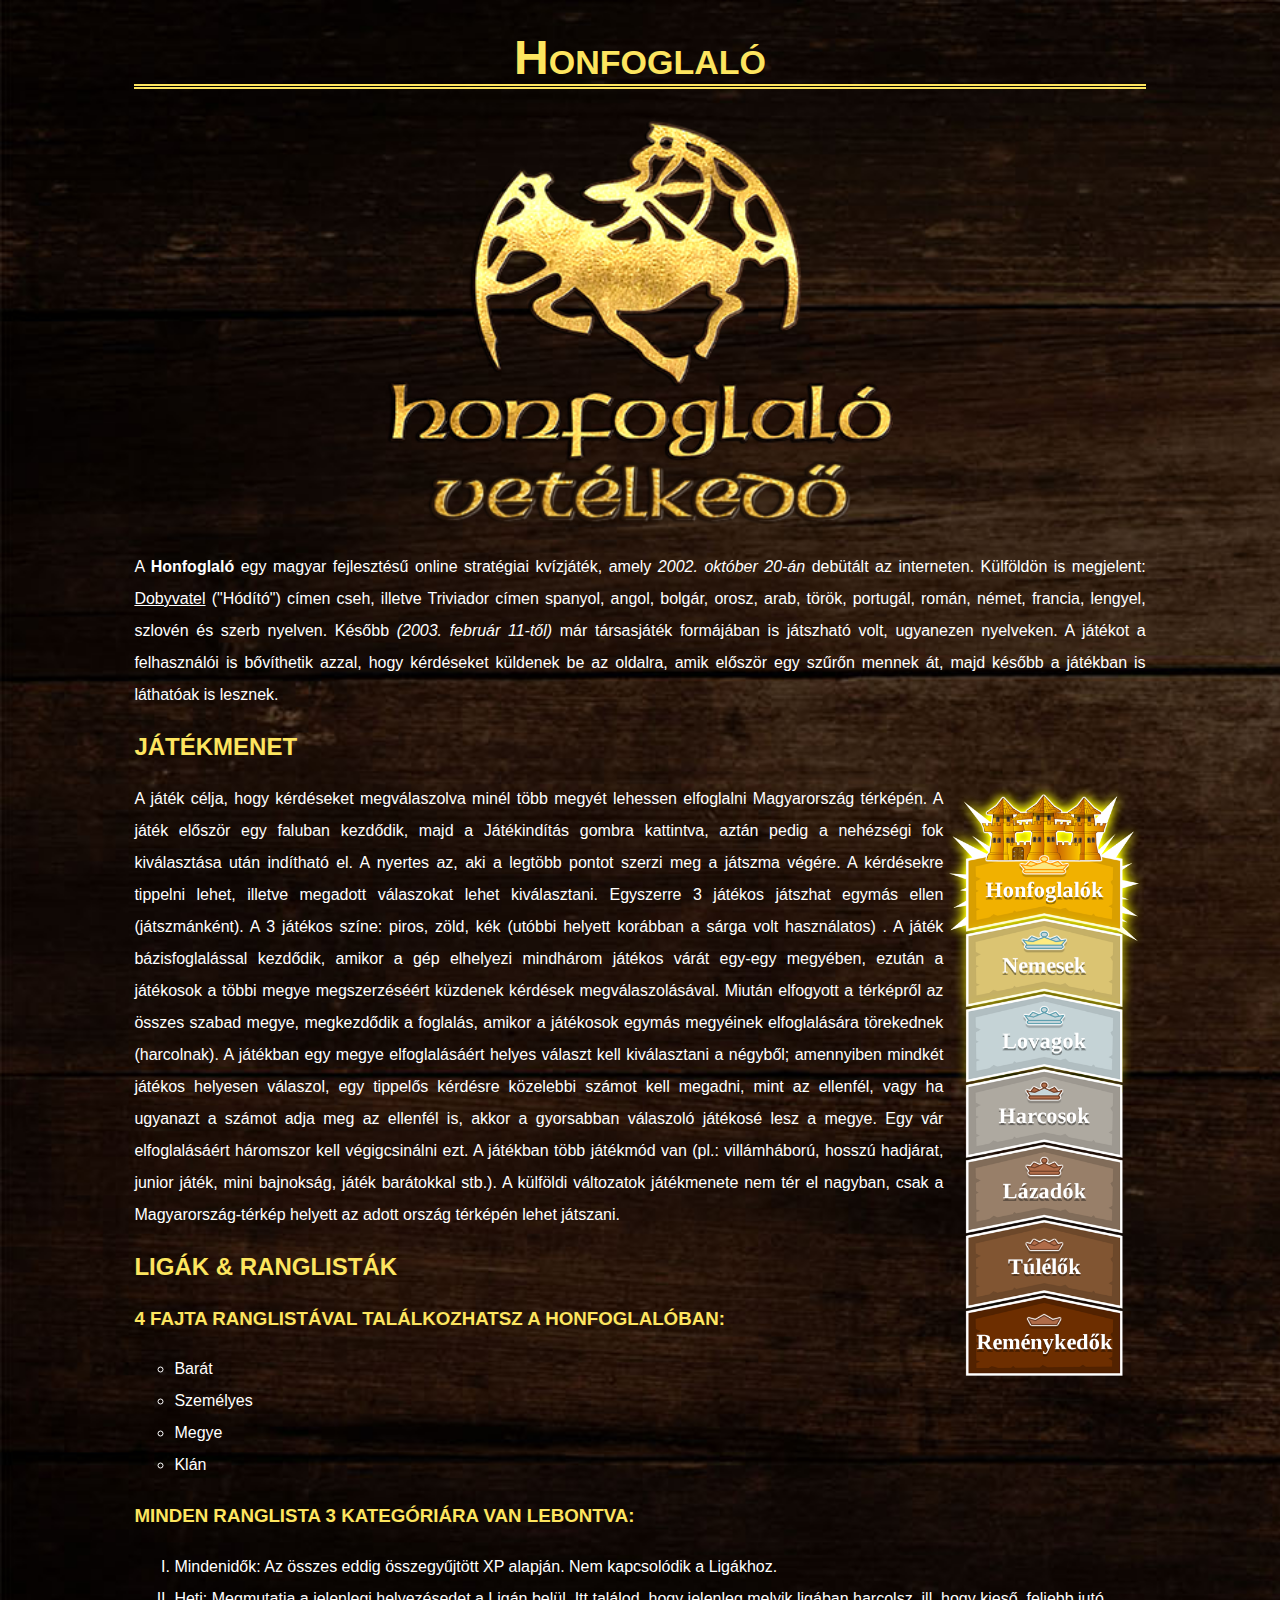
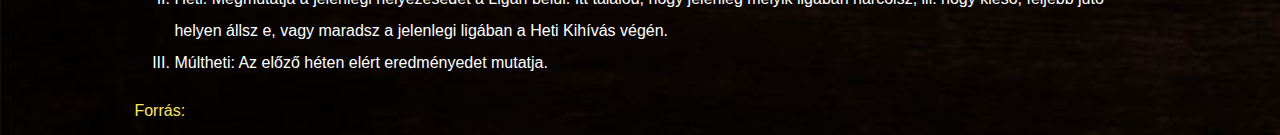
<file: honfoglalo/index.html>
﻿<!DOCTYPE html>  
<html lang="hu">
<head>
<title>Honfoglaló </title>
<meta charset="utf-8">
    <link rel="stylesheet" type="text/css" href="honfoglalo.css">
</head>
<body>
<div class="tartalom">
<h1>Honfoglaló</h1>
<p class="kozepre"><img src="logo.png" id="logo" alt="Honfoglaló játék logója" title="Honfoglaló játék logója"></p>
<p>A <b>Honfoglaló</b> egy magyar fejlesztésű online stratégiai kvízjáték, amely <i>2002. október 20-án</i> debütált az interneten. Külföldön is megjelent: <u>Dobyvatel</u> ("Hódító") címen cseh, illetve Triviador címen spanyol, angol, bolgár, orosz, arab, török, portugál, román, német, francia, lengyel, szlovén és szerb nyelven. Később <i>(2003. február 11-től)</i> már társasjáték formájában is játszható volt, ugyanezen nyelveken. A játékot a felhasználói is bővíthetik azzal, hogy kérdéseket küldenek be az oldalra, amik először egy szűrőn mennek át, majd később a játékban is láthatóak is lesznek.</p>

<h2>JÁTÉKMENET</h2>
<img src="League.png" class="klanok" alt="Klánok a honfoglalóban" title="Klánok a honfoglalóban">
    <p>A játék célja, hogy kérdéseket megválaszolva minél több megyét lehessen elfoglalni Magyarország térképén. A játék először egy faluban kezdődik, majd a Játékindítás gombra kattintva, aztán pedig a nehézségi fok kiválasztása után indítható el. A nyertes az, aki a legtöbb pontot szerzi meg a játszma végére. A kérdésekre tippelni lehet, illetve megadott válaszokat lehet kiválasztani. Egyszerre 3 játékos játszhat egymás ellen (játszmánként). A 3 játékos színe: piros, zöld, kék (utóbbi helyett korábban a sárga volt használatos) . A játék bázisfoglalással kezdődik, amikor a gép elhelyezi mindhárom játékos várát egy-egy megyében, ezután a játékosok a többi megye megszerzéséért küzdenek kérdések megválaszolásával. Miután elfogyott a térképről az összes szabad megye, megkezdődik a foglalás, amikor a játékosok egymás megyéinek elfoglalására törekednek (harcolnak). A játékban egy megye elfoglalásáért helyes választ kell kiválasztani a négyből; amennyiben mindkét játékos helyesen válaszol, egy tippelős kérdésre közelebbi számot kell megadni, mint az ellenfél, vagy ha ugyanazt a számot adja meg az ellenfél is, akkor a gyorsabban válaszoló játékosé lesz a megye. Egy vár elfoglalásáért háromszor kell végigcsinálni ezt. A játékban több játékmód van (pl.: villámháború, hosszú hadjárat, junior játék, mini bajnokság, játék barátokkal stb.). A külföldi változatok játékmenete nem tér el nagyban, csak a Magyarország-térkép helyett az adott ország térképén lehet játszani.</p>

<h2>LIGÁK & RANGLISTÁK</h2>
<h3>4 FAJTA RANGLISTÁVAL TALÁLKOZHATSZ A HONFOGLALÓBAN:</h3>
    <ul class="kor">
        <li>Barát</li>
        <li>Személyes</li>
        <li>Megye</li>
        <li>Klán</li>
        </ul>
<h3>MINDEN RANGLISTA 3 KATEGÓRIÁRA VAN LEBONTVA:</h3>
    <ul class="romai">
        <li>Mindenidők: Az összes eddig összegyűjtött XP alapján. Nem kapcsolódik a Ligákhoz.</li>
        <li>Heti: Megmutatja a jelenlegi helyezésedet a Ligán belül. Itt találod, hogy jelenleg melyik ligában harcolsz, ill. hogy kieső, feljebb jutó helyen állsz e, vagy maradsz a jelenlegi ligában a Heti Kihívás végén.</li>
        <li>Múltheti: Az előző héten elért eredményedet mutatja.</li>
        </ul>
<a href="https://hu.wikipedia.org/wiki/Honfoglal%C3%B3" target="_blank">Forrás:</a>
        
</div>
</body>
</html>
</file>
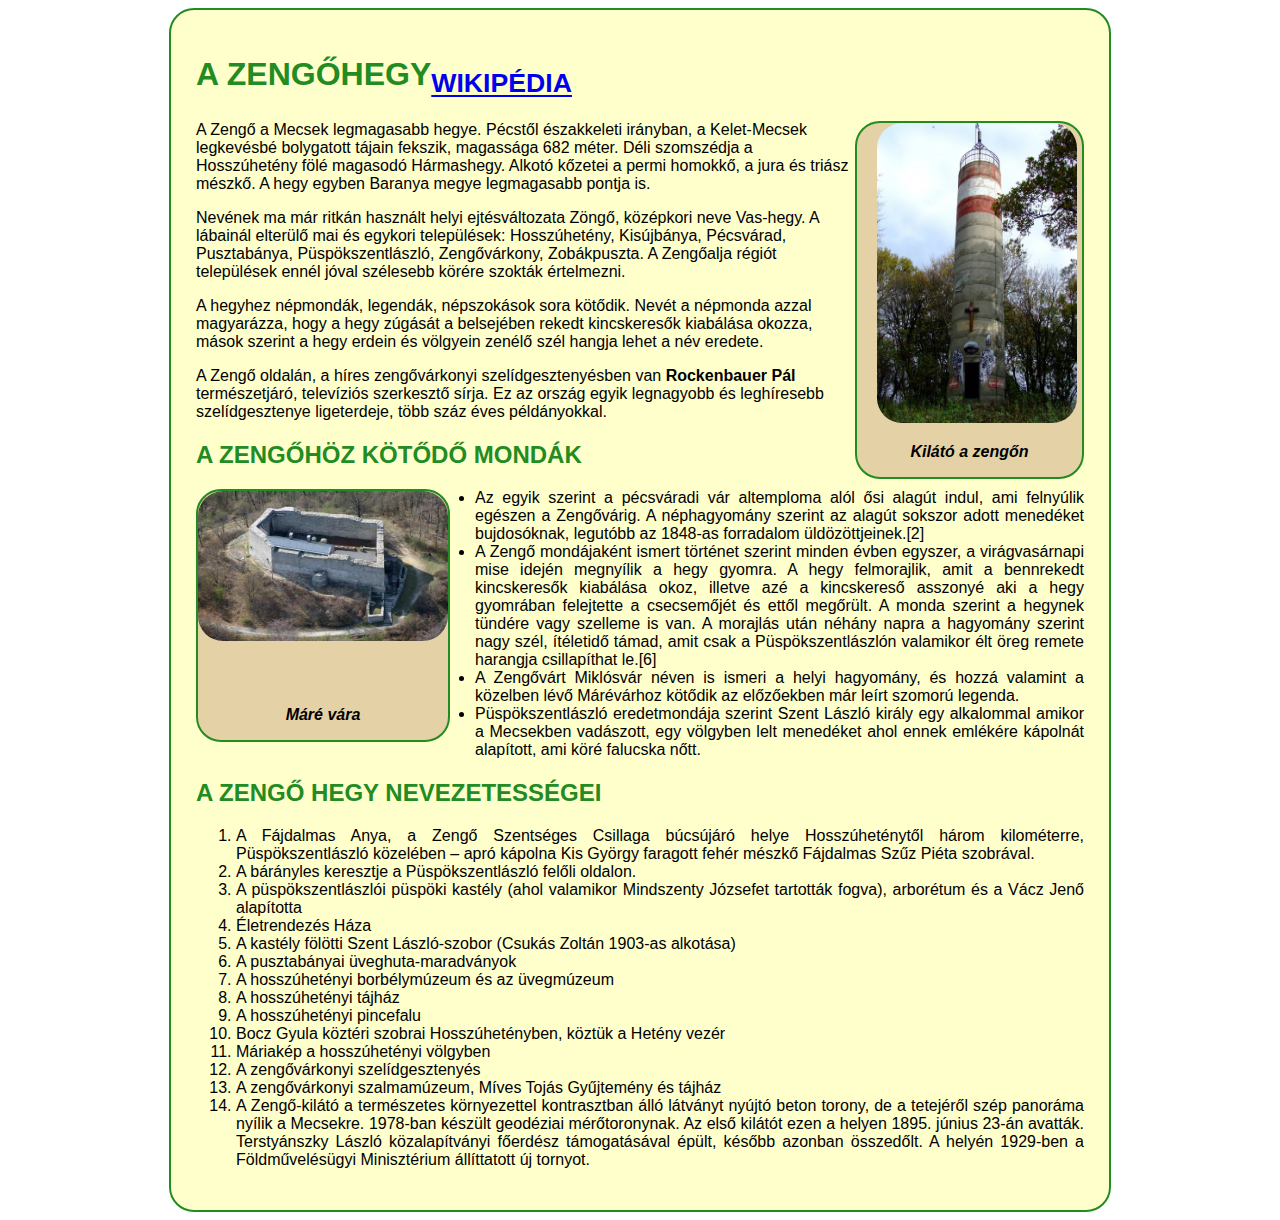
<file: zengohegy/index.html>
<!DOCTYPE html>
<html lang="hu">
<head>
	 <link rel="stylesheet" type="text/css" href="style.css">
	 <meta charset="utf8">
	 <title>Zengő</title>
</head>
<body>
    <div id="content" >
		<h1>A Zengőhegy<sub><a href="https://hu.wikipedia.org/wiki/Zeng%C5%91_(hegy)" target="_blank">Wikipédia</a></sub></h1>
		<div id="jobbkep">
			<img src="zengokilato.jpg" id="imageright">
			<p class="kepszoveg">Kilátó a zengőn</p>
		</div>
		<p>A Zengő a Mecsek legmagasabb hegye. Pécstől északkeleti irányban, a Kelet-Mecsek legkevésbé bolygatott tájain fekszik, magassága 682 méter. Déli szomszédja a Hosszúhetény fölé magasodó Hármashegy. Alkotó kőzetei a permi homokkő, a jura és triász mészkő. A hegy egyben Baranya megye legmagasabb pontja is.</p>

		<p>Nevének ma már ritkán használt helyi ejtésváltozata Zöngő, középkori neve Vas-hegy. A lábainál elterülő mai és egykori települések: Hosszúhetény, Kisújbánya, Pécsvárad, Pusztabánya, Püspökszentlászló, Zengővárkony, Zobákpuszta. A Zengőalja régiót települések ennél jóval szélesebb körére szokták értelmezni.</p>

		<p>A hegyhez népmondák, legendák, népszokások sora kötődik. Nevét a népmonda azzal magyarázza, hogy a hegy zúgását a belsejében rekedt kincskeresők kiabálása okozza, mások szerint a hegy erdein és völgyein zenélő szél hangja lehet a név eredete.</p>

		<p>A Zengő oldalán, a híres zengővárkonyi szelídgesztenyésben van <b>Rockenbauer Pál</b> természetjáró, televíziós szerkesztő sírja. Ez az ország egyik legnagyobb és leghíresebb szelídgesztenye ligeterdeje, több száz éves példányokkal. </p>
		<h2>A Zengőhöz kötődő mondák</h2>
		<div id="balkep">
			<img src="marevar.jpg" id="imageleft">
			<p class="kepszoveg">Máré vára</p>
		</div>
		<ul>
			<li>Az egyik szerint a pécsváradi vár altemploma alól ősi alagút indul, ami felnyúlik egészen a Zengővárig. A néphagyomány szerint az alagút sokszor adott menedéket bujdosóknak, legutóbb az 1848-as forradalom üldözöttjeinek.[2]</li>

			<li>A Zengő mondájaként ismert történet szerint minden évben egyszer, a virágvasárnapi mise idején megnyílik a hegy gyomra. A hegy felmorajlik, amit a bennrekedt kincskeresők kiabálása okoz, illetve azé a kincskereső asszonyé aki a hegy gyomrában felejtette a csecsemőjét és ettől megőrült. A monda szerint a hegynek tündére vagy szelleme is van. A morajlás után néhány napra a hagyomány szerint nagy szél, ítéletidő támad, amit csak a Püspökszentlászlón valamikor élt öreg remete harangja csillapíthat le.[6]</li>

			<li>A Zengővárt Miklósvár néven is ismeri a helyi hagyomány, és hozzá valamint a közelben lévő Márévárhoz kötődik az előzőekben már leírt szomorú legenda.</li>

			<li>Püspökszentlászló eredetmondája szerint Szent László király egy alkalommal amikor a Mecsekben vadászott, egy völgyben lelt menedéket ahol ennek emlékére kápolnát alapított, ami köré falucska nőtt.</li>
		</ul> 
			<h2>A Zengő hegy nevezetességei</h2>
			<ol>
				<li>A Fájdalmas Anya, a Zengő Szentséges Csillaga búcsújáró helye Hosszúheténytől három kilométerre, Püspökszentlászló közelében – apró kápolna Kis György faragott fehér mészkő Fájdalmas Szűz Piéta szobrával.</li>
				<li>A bárányles keresztje a Püspökszentlászló felőli oldalon.</li>
				<li>A püspökszentlászlói püspöki kastély (ahol valamikor Mindszenty Józsefet tartották fogva), arborétum és a Vácz Jenő alapította</li> <li>Életrendezés Háza</li>
				<li>A kastély fölötti Szent László-szobor (Csukás Zoltán 1903-as alkotása)</li>
				<li>A pusztabányai üveghuta-maradványok</li>
				<li>A hosszúhetényi borbélymúzeum és az üvegmúzeum</li>
				<li>A hosszúhetényi tájház</li>
				<li>A hosszúhetényi pincefalu</li>
				<li>Bocz Gyula köztéri szobrai Hosszúhetényben, köztük a Hetény vezér</li>
				<li>Máriakép a hosszúhetényi völgyben</li>
				<li>A zengővárkonyi szelídgesztenyés</li>
				<li>A zengővárkonyi szalmamúzeum, Míves Tojás Gyűjtemény és tájház</li>
				<li>A Zengő-kilátó a természetes környezettel kontrasztban álló látványt nyújtó beton torony, de a tetejéről szép panoráma nyílik a Mecsekre. 1978-ban készült geodéziai mérőtoronynak. Az első kilátót ezen a helyen 1895. június 23-án avatták. Terstyánszky László közalapítványi főerdész támogatásával épült, később azonban összedőlt. A helyén 1929-ben a Földművelésügyi Minisztérium állíttatott új tornyot.</li>
			</ol>
    </div>
</body>
</html>
</file>
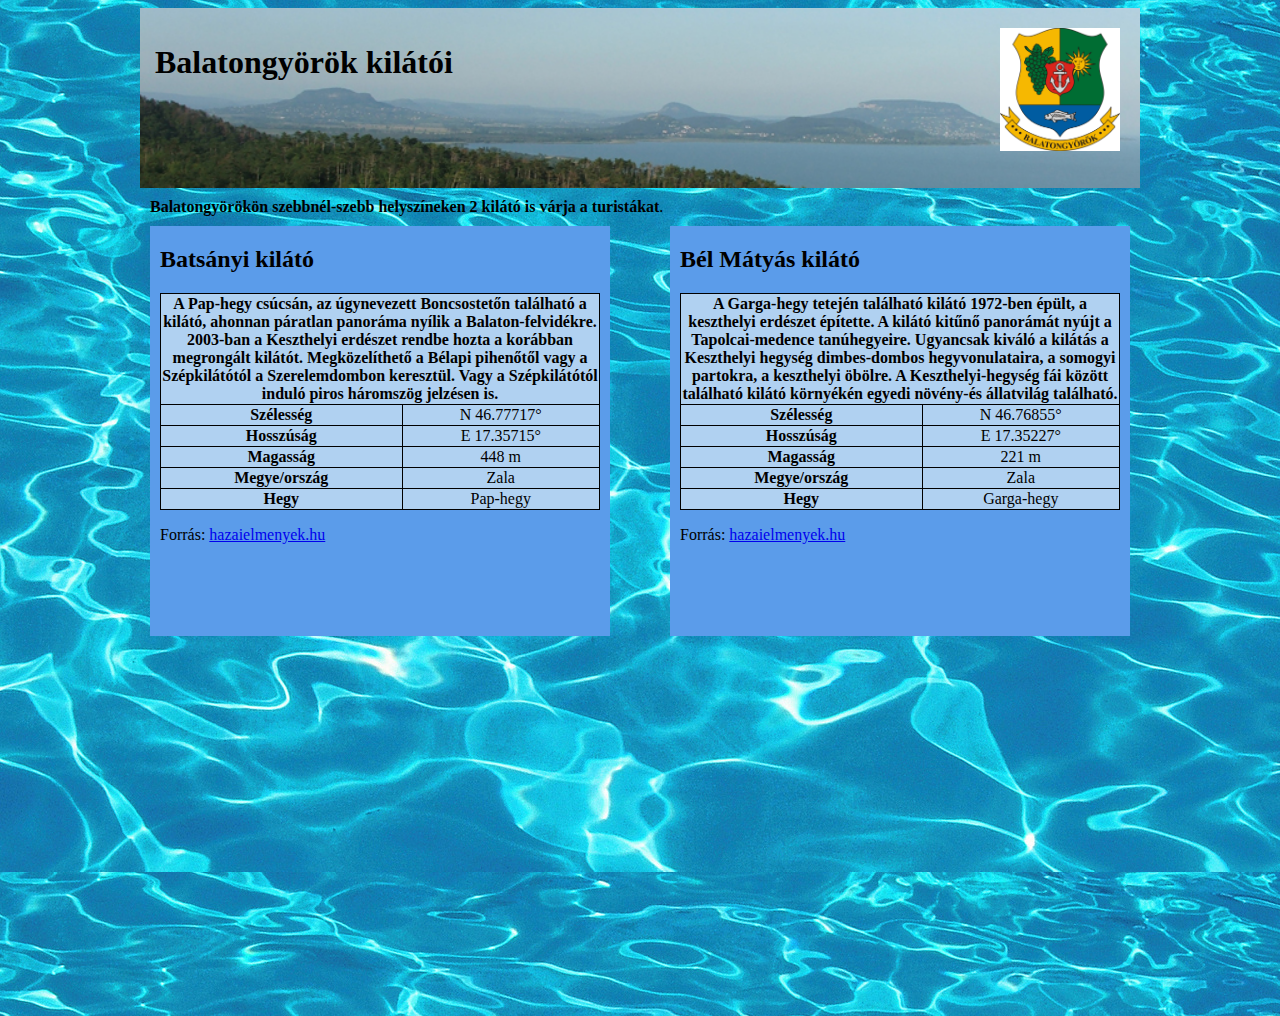
<file: balatongyorok/balatongyorok.html>
<!DOCTYPE html>
<html lang="hu">
<head>
    <meta charset="UTF-8">
    <meta name="viewport" content="width=device-width, initial-scale=1.0">
    <title>Balatongyörök kilátói</title>
</head>
<link rel="stylesheet" href="balatongyorok.css">
<body>
<div class="keret">
        <div class="header"> 
            <div class="hatter">
                <h1> Balatongyörök kilátói</h1>
                <span class="cimer">
                    <img src="cimer.jpg" alt="cimer" width="120px" >
                </span></div>
        </div>
               
       
    <section> <b>Balatongyörökön szebbnél-szebb helyszíneken 2 
        kilátó is várja a turistákat</b>.</section>
    <article id="bal">
         <h2>Batsányi kilátó</h2>
        
         <table>
            <tr>
                <th colspan="2">A Pap-hegy csúcsán, az úgynevezett Boncsostetőn található a kilátó, 
                ahonnan páratlan panoráma nyílik a Balaton-felvidékre. 2003-ban a Keszthelyi 
                 erdészet rendbe hozta a korábban megrongált kilátót. Megközelíthető a Bélapi 
                    pihenőtől vagy a Szépkilátótól a Szerelemdombon keresztül. Vagy a Szépkilátótól 
                    induló piros háromszög jelzésen is. </th>        
            </tr>
            <tr>
                <th>Szélesség</th>
                <td>N 46.77717°</td>
            </tr>
            <tr>
                <th>Hosszúság</th>
                <td>E 17.35715°</td>
            </tr>
            <tr>
                <th>Magasság</th>
                <td>448 m</td>
            </tr>
            <tr>
                <th>Megye/ország</th>
                <td>Zala</td>
            </tr>
            <tr>
                <th>Hegy</th>
                <td>Pap-hegy</td>
            </tr></table> 
 	
    
        <p>Forrás:  <a href="http://hazaielmenyek.hu/latnivalo/
            balatongyorok/batsanyi-kilato-i11024">hazaielmenyek.hu</a> </p>
    
        
    </article>  

    <article id="jobb">
        <h2>Bél Mátyás kilátó</h2>
    
        <table>
           <tr>
               <th colspan="2"> A Garga-hegy tetején található kilátó 1972-ben épült, a keszthelyi erdészet építette.
                 A kilátó kitűnő panorámát nyújt a Tapolcai-medence tanúhegyeire. Ugyancsak kiváló a kilátás a Keszthelyi 
                 hegység dimbes-dombos hegyvonulataira, a somogyi partokra, a keszthelyi öbölre. 
                A Keszthelyi-hegység fái között található kilátó környékén egyedi növény-és állatvilág található.  </th>        
           </tr>
           <tr>
               <th>Szélesség</th>
               <td>N 46.76855°</td>
           </tr>
           <tr>
               <th>Hosszúság</th>
               <td>E 17.35227°</td>
           </tr>
           <tr>
               <th>Magasság</th>
               <td>221 m</td>
           </tr>
           <tr>
               <th>Megye/ország</th>
               <td>Zala</td>
           </tr>
           <tr>
               <th>Hegy</th>
               <td>Garga-hegy</td>
           </tr></table> 
    

       <p>Forrás:  <a href="http://hazaielmenyek.hu/latnivalo/balatongyorok/
        bel-matyas-kilato-i3761 ">hazaielmenyek.hu</a> </p>
    
   </article>  
</div>
    
</body>
</html>
</file>
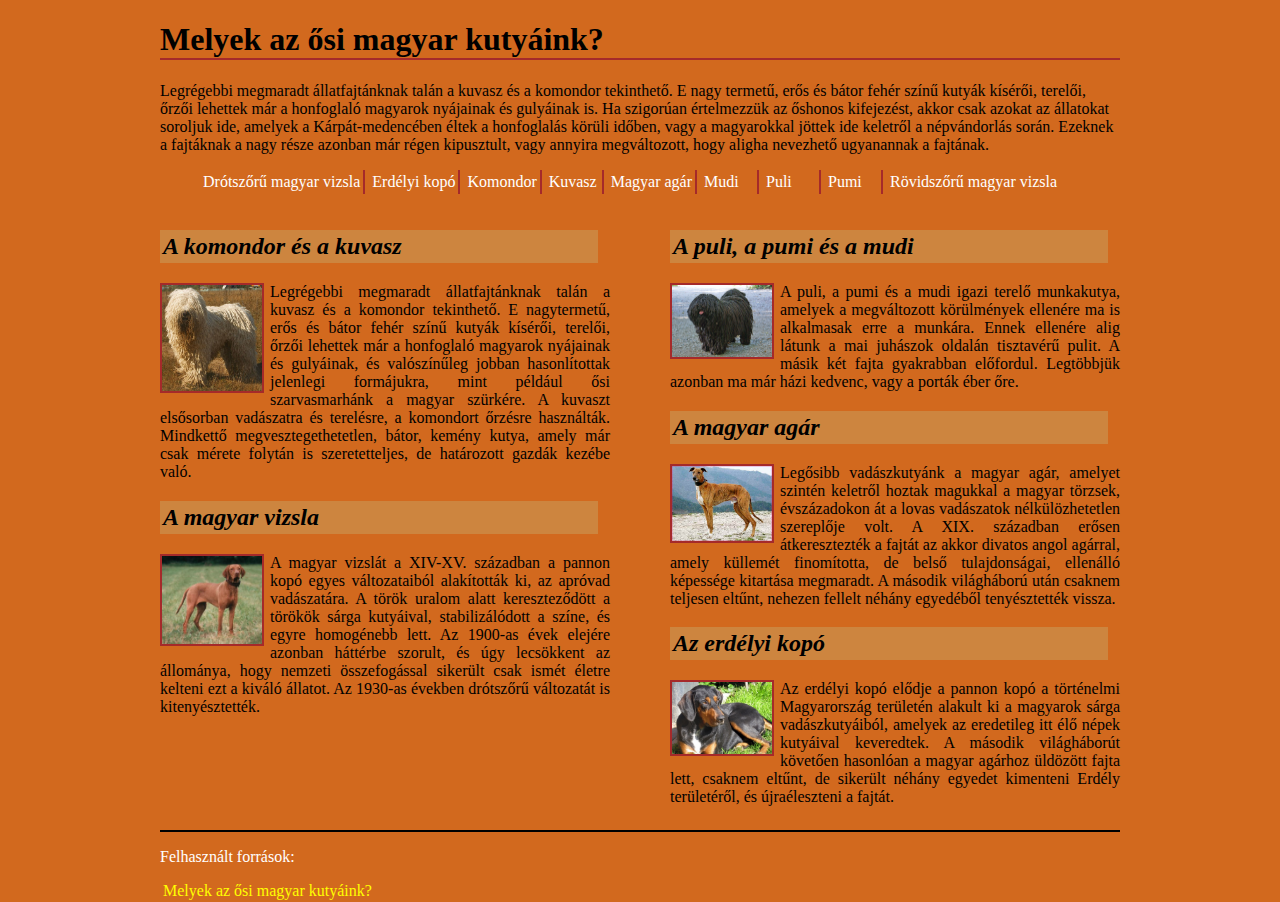
<file: kutya/magyarkutyak.html>
<!DOCTYPE html>
<html lang="hu">
<head>
<title>Magyarországi kutyafajták</title>
    <meta name="viewport" content="width=device-width,initial-scale=1.0" charset="UTF-8">
<meta charset="utf-8">
    <link rel="stylesheet" type="text/css" href="magyarkutyak.css">
</head>
<body>
    <div class="footer">
<h1>Melyek az ősi magyar kutyáink?</h1>

Legrégebbi megmaradt állatfajtánknak talán a kuvasz és a komondor tekinthető. E nagy termetű, erős és bátor fehér színű kutyák kísérői, terelői, őrzői lehettek már a honfoglaló magyarok nyájainak és gulyáinak is.

Ha szigorúan értelmezzük az őshonos kifejezést, akkor csak azokat az állatokat soroljuk ide, amelyek a Kárpát-medencében éltek a honfoglalás körüli időben, vagy a magyarokkal jöttek ide keletről a népvándorlás során. Ezeknek a fajtáknak a nagy része azonban már régen kipusztult, vagy annyira megváltozott, hogy aligha nevezhető ugyanannak a fajtának.

<ul>
    <li>Drótszőrű magyar vizsla</li>
    <li>Erdélyi kopó</li>
    <li>Komondor</li>
    <li>Kuvasz</li>
    <li>Magyar agár</li>
    <li>Mudi</li>
    <li>Puli</li>
    <li>Pumi</li>
    <li id="asd">Rövidszőrű magyar vizsla</li>
</ul>
<div class="hasab bal">
    <h2>A komondor és a kuvasz</h2>
    <img class="kep" src="komondor.jpg" alt="komondor.jpg" title="komondor.jpg">
<p>Legrégebbi megmaradt állatfajtánknak talán a kuvasz és a komondor tekinthető. E nagytermetű, erős és bátor fehér színű kutyák kísérői, terelői, őrzői lehettek már a honfoglaló magyarok nyájainak és gulyáinak, és valószínűleg jobban hasonlítottak jelenlegi formájukra, mint például ősi szarvasmarhánk a magyar szürkére. A kuvaszt elsősorban vadászatra és terelésre, a komondort őrzésre használták. Mindkettő megvesztegethetetlen, bátor, kemény kutya, amely már csak mérete folytán is szeretetteljes, de határozott gazdák kezébe való.</p>

                                      <h2>A magyar vizsla</h2>
    <img class="kep" src="vizsla.jpg" alt="vizsla.jpg" title="vizsla.jpg">    
<p>A magyar vizslát a XIV-XV. században a pannon kopó egyes változataiból alakították ki, az apróvad vadászatára. A török uralom alatt kereszteződött a törökök sárga kutyáival, stabilizálódott a színe, és egyre homogénebb lett. Az 1900-as évek elejére azonban háttérbe szorult, és úgy lecsökkent az állománya, hogy nemzeti összefogással sikerült csak ismét életre kelteni ezt a kiváló állatot. Az 1930-as években drótszőrű változatát is kitenyésztették.</p>
</div>
    <div class="hasab jobb">
                      <h2>A puli, a pumi és a mudi</h2>
        <img class="kep" src="puli.jpg" alt="puli.jpg" title="puli.jpg">      
<p>A puli, a pumi és a mudi igazi terelő munkakutya, amelyek a megváltozott körülmények ellenére ma is alkalmasak erre a munkára. Ennek ellenére alig látunk a mai juhászok oldalán tisztavérű pulit. A másik két fajta gyakrabban előfordul. Legtöbbjük azonban ma már házi kedvenc, vagy a porták éber őre.</p>

                               <h2>A magyar agár</h2>
          <img class="kep" src="agar.jpg" alt="agar.jpg" title="agar.jpg">
<p>Legősibb vadászkutyánk a magyar agár, amelyet szintén keletről hoztak magukkal a magyar törzsek, évszázadokon át a lovas vadászatok nélkülözhetetlen szereplője volt. A XIX. században erősen átkeresztezték a fajtát az akkor divatos angol agárral, amely küllemét finomította, de belső tulajdonságai, ellenálló képessége kitartása megmaradt. A második világháború után csaknem teljesen eltűnt, nehezen fellelt néhány egyedéből tenyésztették vissza.</p>

                           <h2>Az erdélyi kopó</h2>
         <img class="kep" src="kopo.jpg" alt="kopo.jpg" title="kopo.jpg">
<p>Az erdélyi kopó elődje a pannon kopó a történelmi Magyarország területén alakult ki a magyarok sárga vadászkutyáiból, amelyek az eredetileg itt élő népek kutyáival keveredtek. A második világháborút követően hasonlóan a magyar agárhoz üldözött fajta lett, csaknem eltűnt, de sikerült néhány egyedet kimenteni Erdély területéről, és újraéleszteni a fajtát.</p>



    </div>
        </div>
        <hr color="black">
    <div class="lablec">
    <p>Felhasznált források:</p>

<a href="http://www.haziallat.hu/kutya/kutyafajtak/oshonos-kutyaink-kuvasz-komondor-magyar-vizsla-puli-pumi-mudi-magyar-agar-erdelyi-kopo/2235/" target="_blank">Melyek az ősi magyar kutyáink?</a>

        </div>
</body>
</html>
</file>
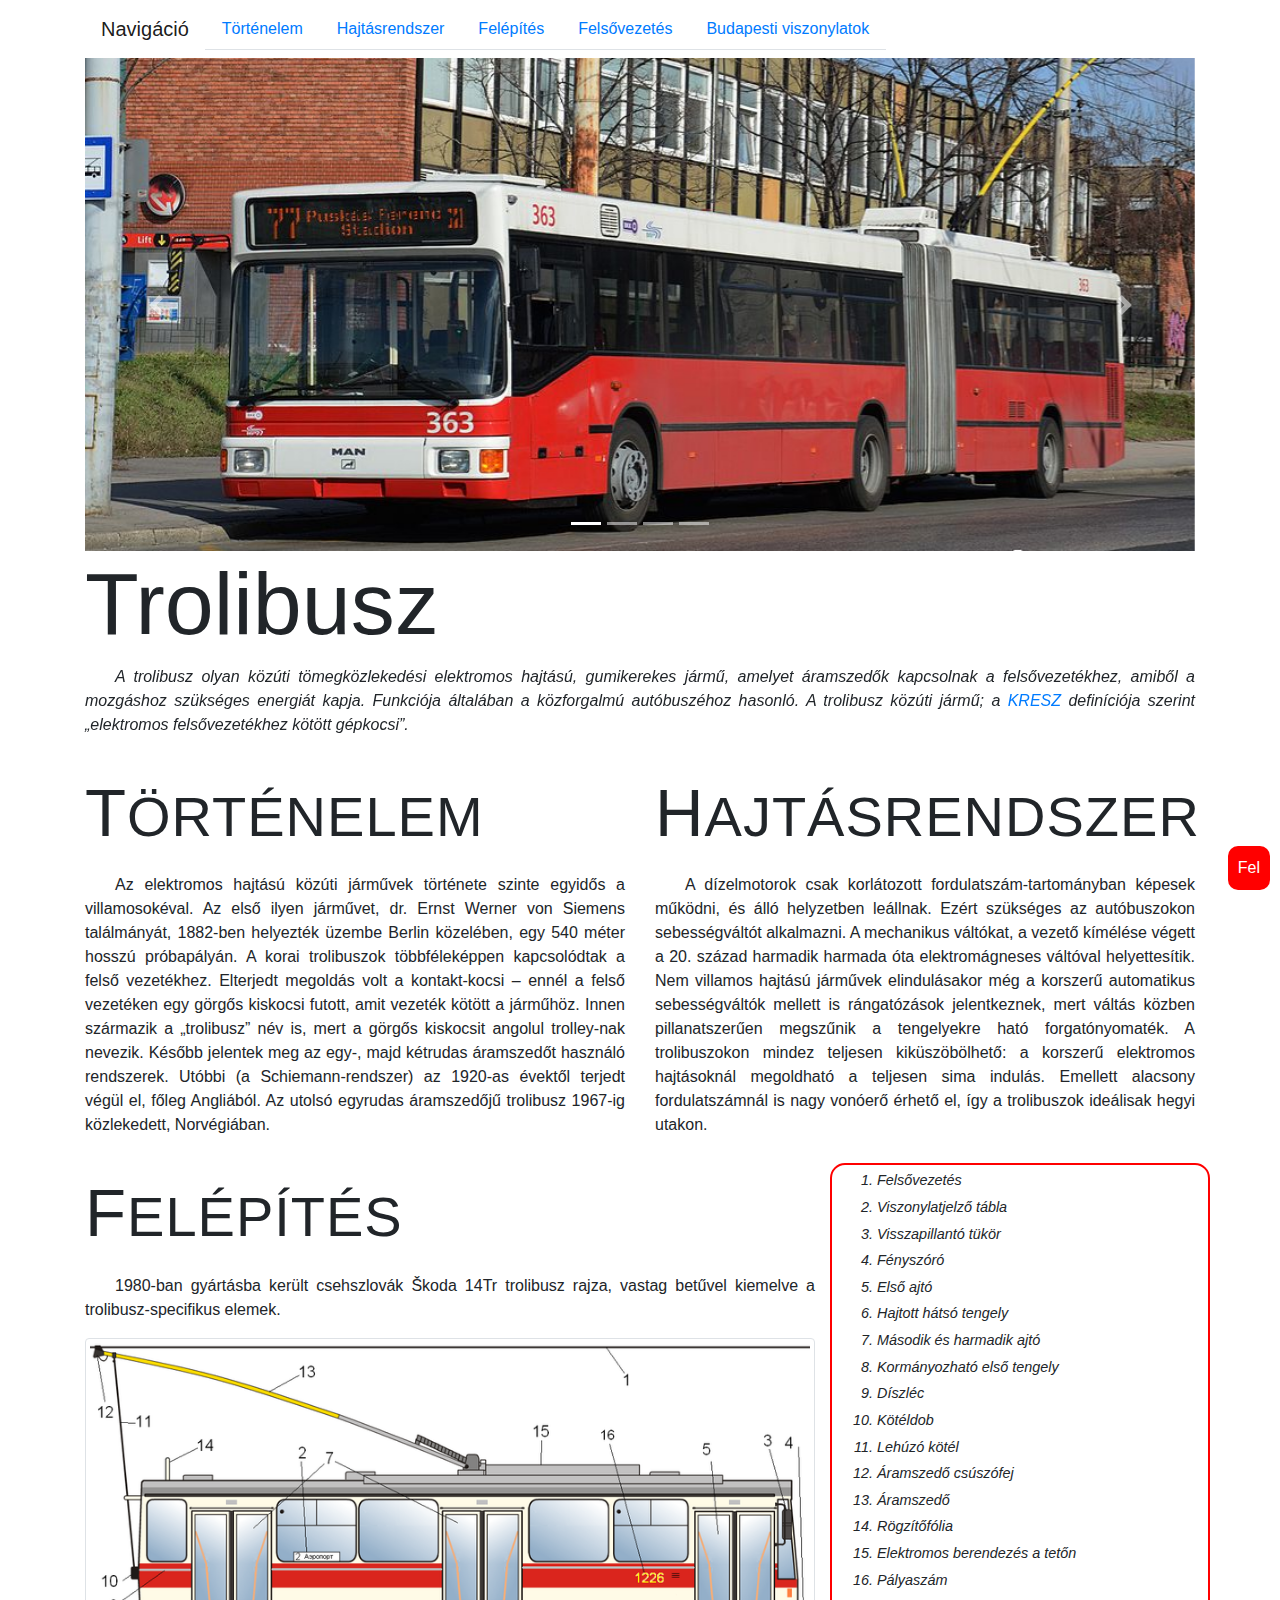
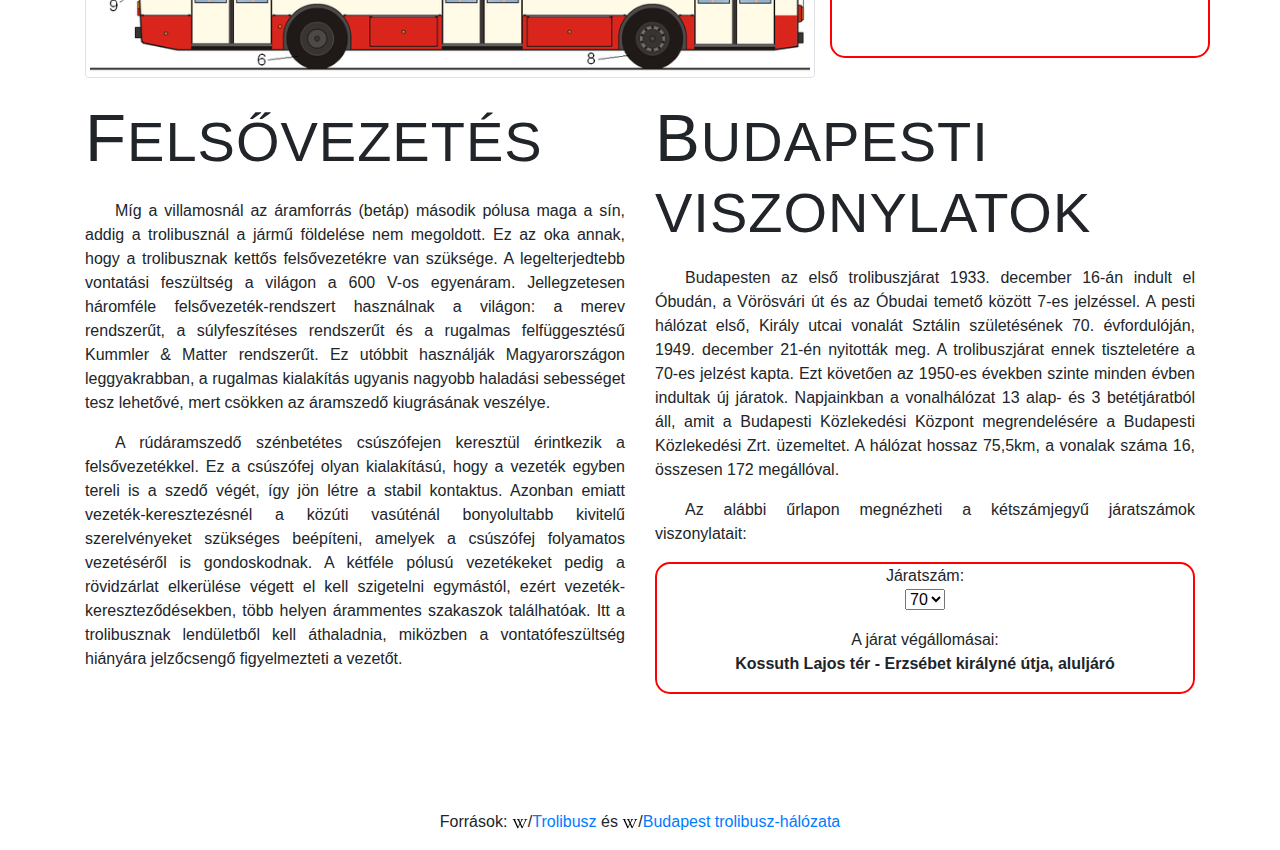
<file: troli/troli.html>
<!DOCTYPE html>
<html lang="hu">

<head>
  <meta charset="UTF-8">
  <meta name="viewport" content="width=device-width, initial-scale=1">
  <link rel="stylesheet" href="css/bootstrap.min.css">
  <link rel="stylesheet" href="troli.css">
  <script src="js/jquery.min.js"></script>
  <script src="js/popper.min.js"></script>
  <script src="js/bootstrap.min.js"></script>
  <script src="js/troli.js"></script>
  
 <style>
  /* Make the image fully responsive */
  .carousel-inner img {
      width: 100%;
      height: 100%;
  }
  </style>
  <title>Trolibuszok</title>
</head>

<body>

<div class="container">
<nav class="navbar navbar-expand-lg navbar-light bg-red">
  <a class="navbar-brand" href="#">Navigáció </a>
  <button class="navbar-toggler" type="button" data-toggle="collapse" data-target="#navbarNav" aria-controls="navbarNav" aria-expanded="false" aria-label="Toggle navigation">
    <span class="navbar-toggler-icon"></span>
  </button>
  <div class="collapse navbar-collapse" id="navbarNav">
    <ul class="nav nav-tabs bg-red">
      <li class="nav-item active">
        <a class="nav-link" href="#tortenelem">Történelem <span class="sr-only">(current)</span></a>
      </li>
      <li class="nav-item">
        <a class="nav-link" href="#hajtasrendszer">Hajtásrendszer</a>
      </li>
      <li class="nav-item">
        <a class="nav-link" href="#felepites">Felépítés</a>
      </li>
      <li class="nav-item">
        <a class="nav-link" href="#felsovezetes">Felsővezetés</a>
      </li>     
      <li class="nav-item">
        <a class="nav-link" href="#viszonylatok">Budapesti viszonylatok</a>
      </li>     
    </ul>
  </div>
</nav>
</div>

<div id="slider" class="container carousel slide" data-ride="carousel">
  <!-- Indicators -->
  <ul class="carousel-indicators">
    <li data-target="#slider" data-slide-to="0" class="active"></li>
    <li data-target="#slider" data-slide-to="1"></li>
    <li data-target="#slider" data-slide-to="2"></li>
    <li data-target="#slider" data-slide-to="3"></li>
  </ul>  
  <!-- The slideshow -->
  <div class="carousel-inner">
    <div class="carousel-item active">
      <img src="01.jpg" alt="MAN NGE152" title="MAN NGE152">
    </div>
    <div class="carousel-item">
      <img src="02.jpg" alt="Ikarus 411T" title="Ikarus 411T">
    </div>
    <div class="carousel-item">
      <img src="03.jpg" alt="Solaris Trollino 18 III" title="Solaris Trollino 18 III">
    </div>
    <div class="carousel-item">
      <img src="04.jpg" alt="Ikarus 280T" title="Ikarus 280T">
    </div>
  </div>  
  <!-- Left and right controls -->
  <a class="carousel-control-prev" href="#slider" data-slide="prev">
    <span class="carousel-control-prev-icon"></span>
  </a>
  <a class="carousel-control-next" href="#slider" data-slide="next">
    <span class="carousel-control-next-icon"></span>
  </a>
</div>

  
<div class="container">
  <div class="row">
    <div class="col-lg-12">
	  <h1 class="display-2">Trolibusz</h1>
      <p id="def">A trolibusz olyan közúti tömegközlekedési elektromos hajtású, gumikerekes jármű, amelyet áramszedők kapcsolnak a felsővezetékhez, amiből a mozgáshoz szükséges energiát kapja. Funkciója általában a közforgalmú autóbuszéhoz hasonló. A trolibusz közúti jármű; a <a href="http://net.jogtar.hu/kresz" target="_blank">KRESZ</a> definíciója szerint „elektromos felsővezetékhez kötött gépkocsi”.</p>     
    </div>
  </div>
  <div class="row">
    <div class="col-lg-6" id="tortenelem">
      <h2 class="display-4">Történelem</h2>
      <p>Az elektromos hajtású közúti járművek története szinte egyidős a villamosokéval. Az első ilyen járművet, dr. Ernst Werner von Siemens találmányát, 1882-ben helyezték üzembe Berlin közelében, egy 540 méter hosszú próbapályán. A korai trolibuszok többféleképpen kapcsolódtak a felső vezetékhez. Elterjedt megoldás volt a kontakt-kocsi – ennél a felső vezetéken egy görgős kiskocsi futott, amit vezeték kötött a járműhöz. Innen származik a „trolibusz” név is, mert a görgős kiskocsit angolul trolley-nak nevezik. Később jelentek meg az egy-, majd kétrudas áramszedőt használó rendszerek. Utóbbi (a Schiemann-rendszer) az 1920-as évektől terjedt végül el, főleg Angliából. Az utolsó egyrudas áramszedőjű trolibusz 1967-ig közlekedett, Norvégiában.</p>
    </div>
    <div class="col-lg-6" id="hajtasrendszer">
      <h2 class="display-4">Hajtásrendszer</h2>
      <p>A dízelmotorok csak korlátozott fordulatszám-tartományban képesek működni, és álló helyzetben leállnak. Ezért szükséges az autóbuszokon sebességváltót alkalmazni. A mechanikus váltókat, a vezető kímélése végett a 20. század harmadik harmada óta elektromágneses váltóval helyettesítik. Nem villamos hajtású járművek elindulásakor még a korszerű automatikus sebességváltók mellett is rángatózások jelentkeznek, mert váltás közben pillanatszerűen megszűnik a tengelyekre ható forgatónyomaték. A trolibuszokon mindez teljesen kiküszöbölhető: a korszerű elektromos hajtásoknál megoldható a teljesen sima indulás. Emellett alacsony fordulatszámnál is nagy vonóerő érhető el, így a trolibuszok ideálisak hegyi utakon.</p>
    </div>
   </div>
   <div class="row">
    <div class="col-lg-8" id="felepites">
      <h2 class="display-4">Felépítés</h2> 
      <p>1980-ban gyártásba került csehszlovák Škoda 14Tr trolibusz rajza, vastag betűvel kiemelve a trolibusz-specifikus elemek.</p>
      <img src="jarmu.png" class="img-thumbnail" alt="Trolibusz felépítése" title="Trolibusz felépítése"/>      
     </div>
     <div class="col-lg-4" id="magyarazat">
        <ol>
         <li>Felsővezetés</li>
         <li>Viszonylatjelző tábla</li>
         <li>Visszapillantó tükör</li>
         <li>Fényszóró</li>
         <li>Első ajtó</li>
         <li>Hajtott hátsó tengely</li>
         <li>Második és harmadik ajtó</li>
         <li>Kormányozható első tengely</li>
         <li>Díszléc</li>
         <li>Kötéldob</li>
         <li>Lehúzó kötél</li>
         <li>Áramszedő csúszófej</li>
         <li>Áramszedő</li>
         <li>Rögzítőfólia</li>
         <li>Elektromos berendezés a tetőn</li>
         <li>Pályaszám</li>
        </ol>
     </div>
    </div>
    <div class="row">
    <div class="col-lg-6" id="felsovezetes">
      <h2 class="display-4">Felsővezetés</h2>        
      <p>Míg a villamosnál az áramforrás (betáp) második pólusa maga a sín, addig a trolibusznál a jármű földelése nem megoldott. Ez az oka annak, hogy a trolibusznak kettős felsővezetékre van szüksége. A legelterjedtebb vontatási feszültség a világon a 600 V-os egyenáram. Jellegzetesen háromféle felsővezeték-rendszert használnak a világon: a merev rendszerűt, a súlyfeszítéses rendszerűt és a rugalmas felfüggesztésű Kummler & Matter rendszerűt. Ez utóbbit használják Magyarországon leggyakrabban, a rugalmas kialakítás ugyanis nagyobb haladási sebességet tesz lehetővé, mert csökken az áramszedő kiugrásának veszélye.</p>
      <p>A rúdáramszedő szénbetétes csúszófejen keresztül érintkezik a felsővezetékkel. Ez a csúszófej olyan kialakítású, hogy a vezeték egyben tereli is a szedő végét, így jön létre a stabil kontaktus. Azonban emiatt vezeték-keresztezésnél a közúti vasúténál bonyolultabb kivitelű szerelvényeket szükséges beépíteni, amelyek a csúszófej folyamatos vezetéséről is gondoskodnak. A kétféle pólusú vezetékeket pedig a rövidzárlat elkerülése végett el kell szigetelni egymástól, ezért vezeték-kereszteződésekben, több helyen árammentes szakaszok találhatóak. Itt a trolibusznak lendületből kell áthaladnia, miközben a vontatófeszültség hiányára jelzőcsengő figyelmezteti a vezetőt.</p>      
    </div>
    <div class="col-lg-6" id="viszonylatok">
      <h2 class="display-4">Budapesti viszonylatok</h2> 
      <p>Budapesten az első trolibuszjárat 1933. december 16-án indult el Óbudán, a Vörösvári út és az Óbudai temető között 7-es jelzéssel. A pesti hálózat első, Király utcai vonalát Sztálin születésének 70. évfordulóján, 1949. december 21-én nyitották meg. A trolibuszjárat ennek tiszteletére a 70-es jelzést kapta. Ezt követően az 1950-es években szinte minden évben indultak új járatok. Napjainkban a vonalhálózat 13 alap- és 3 betétjáratból áll, amit a Budapesti Közlekedési Központ megrendelésére a Budapesti Közlekedési Zrt. üzemeltet. A hálózat hossaz 75,5km, a vonalak száma 16, összesen 172 megállóval.</p>
      <p>Az alábbi űrlapon megnézheti a kétszámjegyű járatszámok viszonylatait:</p>
      <form method="post" id="jaratviszonylatok">
        <p>Járatszám:
        <br>
        <select onchange="vegallomasKiiras(this.value)" id="jaratSzam">
        <script>
        vegallomasNevek.forEach(jaratKiiras);
        </script>
        </select>
        </p>
        <p>A járat végállomásai:<br>
        <b id="vegallomasok">
        <script>vegallomasKiiras("70");</script>
        </b>
        </p>
        </form>
    </div>
  </div>
  <button onclick="fel()" id="felGomb" title="Az oldal tetejére">Fel</button> 
</div>
<footer class="text-center py-3">Források:
    <img src="wikiindexico.png">/<a href="https://hu.wikipedia.org/wiki/Trolibusz" target="_blank">Trolibusz</a>
    és
    <img src="wikiindexico.png">/<a href="https://hu.wikipedia.org/wiki/Budapest_trolibuszvonal-hálózata" target="_blank">Budapest trolibusz-hálózata</a>
</footer>


</body>
</html>
</file>
<file: honfoglalo/honfoglalo.css>
﻿body{
    background-image: url(bg.jpg);
    background-size:cover;
    background-repeat: no-repeat;
    background-color: #333;
    color: white;
    font-family: "Lucida Sans Unicode", "Lucida Grande", sans-serif;
    line-height: 2em;
    
}
.kor{
    list-style:circle;
}
.romai{
    list-style:upper-roman;
}
.tartalom{
    width: 80%;
    margin: 0 auto;
}
h1{
    color: #FDE55F;
    font-variant: small-caps;
    text-align: center;
    font-size: 3em;
    border-bottom-style: double;
    border-bottom-width: 5px;
    border-bottom-color: #FDE55F;
    padding: 10px;
}
h2,h3{
    color: #FDE55F;
    text-transform: uppercase;
}
#logo{
    width: 50%;
    
}
.kozepre{
    text-align: center;
}
p{
    text-align: justify;
}
.klanok{
    width: 20%;
    float: right;
}
a{
    text-decoration: none;
    color: #FDE55F;
}
a:hover{
    color: #FDE55F;
}
</file>
<file: zengohegy/style.css>
body{
    font-family: Arial, Helvetica, sans-serif;
}

#content{
	width: 888px;
    margin: auto;
    background-color:rgba(255, 255, 0, 0.2);
    border-radius: 25px;
    border: 2px forestgreen solid;
    padding: 25px;    
}
#imageright{
	margin-left: 20px;
    width: 200px;
    height: 300px;
    border-radius: 25px;
    margin-right: 50px;
}
#jobbkep{
    float: right;
    border: forestgreen 2px solid;
    border-radius: 25px;
    background-color:rgba(210, 180, 140, 0.6);
    max-width: 225px;
}
#imageleft{
    margin-right: 40px;
    width: 250px;
    height: 150px;
    border-radius: 25px;
    margin-bottom: 45px;
}
#balkep{
    float: left;
    border: forestgreen 2px solid;
    border-radius: 25px;
    background-color:rgba(210, 180, 140, 0.6);
    max-width: 250px;
    margin-right: 25px;
}
.kepszoveg{
	font-weight: bold;
    font-style: italic;
    text-align: center;
}

h1{
    color: forestgreen;
    text-transform: uppercase;
}

h2{
    color: forestgreen;
    text-transform: uppercase;
}

ol{
    text-align: justify;
}

a:hover{
    color: red;
}

ul{
    text-align: justify;
}
</file>
<file: balatongyorok/balatongyorok.css>
body{
    background-image: url(back.jpg);
}
.keret{
    width: 1000px; height: 1000px;
    margin: auto;
}
.header{
    width: 1000px;
    margin: auto;
    background-image: url(panorama.jpg);
    background-repeat: repeat;
    
}
.hatter{
    margin: auto;
    background-image: url("panorama.jpg");
  background-color: #cccccc;
  height: 180px;
  background-position: center;
  background-repeat: no-repeat;
  background-size: cover;
  position: inherit;
  
  
  
}
.cimer{
    float: right;
    width: 120px;
   padding-top: 20px;
   padding-right: 20px;


}
h1{
    float: left;
    padding-top: 15px;
    padding-left: 15px;
}
h2{
    padding-left: 10px;
}
section{
    padding: 10px
    
}
#bal{
    width: 460px; height: 410px;
    float: left;
    margin-left: 10px;
    background-color: #5b9cea;
}
#jobb{
    width: 460px; height: 410px;
    float:right;
    margin-right: 10px;
    background-color: #5b9cea;
}
table, th, td{  
    text-align: center;
    border: 1px solid black;
    border-collapse: collapse;
    background-color: #b0d1f1;
}
table{
    margin:10px 
}
p{
    padding-left: 10px;
}
</file>
<file: kutya/magyarkutyak.css>
.hasab {
  max-width: 450px;
    width: auto;
}


.footer {
 max-width: 960px;
      width: auto;
margin: 0 auto;
    display: inline-block;
}
.bal{
    float: left;
}
.jobb{
    float: right;
}
body{
    max-width: 960px;
    margin: 0 auto;
    background-color: #d2691e;
}
h1{
    border-bottom: 2px solid #a52a2a;
}
li{
    display: inline-block;
    min-width: 50px;
    padding: 3px;
    list-style-type: none;
    border-right: 2px solid #a52a2a;
    color: white;
}
#asd{
    border-right: 0px;
}
h2{
    width: 96%;
    background-color: #cd853f;
    font-style: italic;
     padding: 3px;
}
p{
    text-align: justify;
}
.kep{
    border: 2px solid #a52a2a;
    width: 100px;
    float: left;
    margin-right: 6px;
}
.kozepre{
    text-align: center;
}
a{
    text-decoration: none;
    color: yellow;
    padding: 3px;
}
a:hover{
    background-color: white;
    color: #a52a2a;
}
.lablec{
   
    color:white
}
</file>
<file: troli/troli.css>
h2{
  letter-spacing: 1px;
  margin-top: 20px;
  margin-bottom: 20px;
  text-transform: uppercase;
}

h2:first-letter {
  font-size: 120%;
  margin-top: 50px;
}

p{
  text-indent: 30px;
  text-align: justify;
}

#def{
  font-style: italic;
  text-align: justify;
}

#jaratviszonylatok{
  text-align: center;
  border: 2px solid red;
  border-radius: 15px;
  margin-bottom: 100px;
}

#jaratviszonylatok p{
  text-indent: 0px;
  text-align: center;
}

#magyarazat{
  border: 2px solid red;
  border-radius: 15px;
  margin: 10px 0px 20px;
}

#magyarazat ol li{
  margin: 5px -10px 0px;
  font-style: italic;
  font-size: 90%;
}

#felGomb {
  position: fixed;
  bottom: 10px;
  right: 10px;
  z-index: 99; 
  border: none;
  outline: none;
  background-color: red;
  color: white;
  cursor: pointer;
  padding: 10px;
  border-radius: 10px; 
  }
#felGomb:hover {
  background-color: #555;
}
</file>
